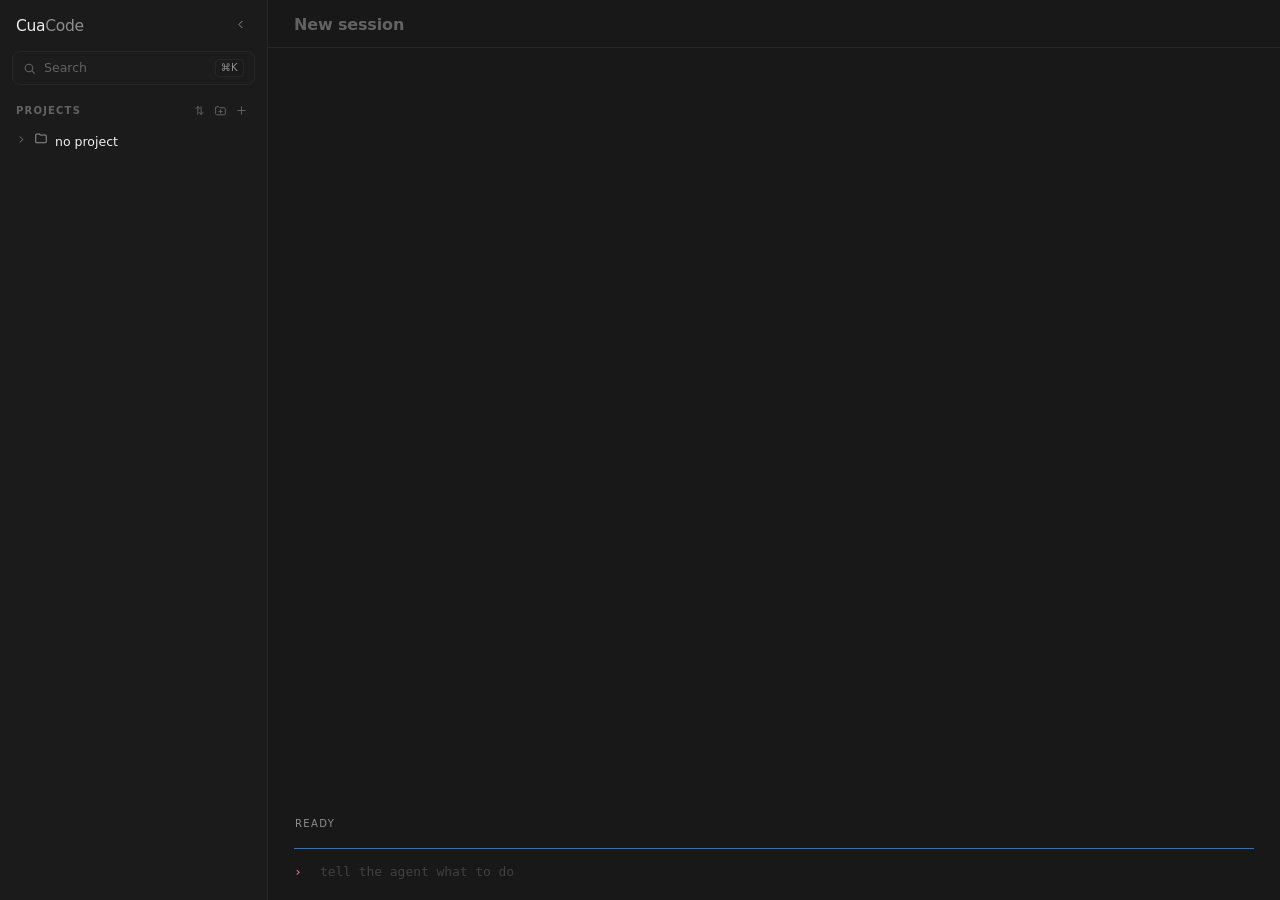
<file: go/frontends/bridge/ui/index.html>
<!doctype html>
<html lang="en">
<head>
<meta charset="utf-8">
<meta name="viewport" content="width=device-width,initial-scale=1">
<meta http-equiv="Content-Security-Policy"
      content="default-src 'none'; script-src 'self' 'unsafe-eval'; style-src 'self'; img-src 'self' data:; connect-src 'none'">
<title>CuaCode</title>
<link rel="stylesheet" href="app.css">
</head>
<body>
  <aside class="side">
    <div class="brand">
      <span class="brand-word">Cua<em>Code</em></span>
      <button class="side-toggle" id="sidetoggle" title="collapse sidebar">
        <svg viewBox="0 0 24 24"><path d="M15 6l-6 6 6 6"/></svg>
      </button>
    </div>
    <div class="search" id="search" title="search - cmd+K">
      <svg viewBox="0 0 24 24"><circle cx="11" cy="11" r="7"/><path d="M21 21l-4.5-4.5"/></svg>
      <span class="search-word">Search</span>
      <span class="kbd">&#8984;K</span>
    </div>
    <div class="secthead">
      <span class="sectlabel">Projects</span>
      <span class="secticons">
        <button class="icon" id="projsort" title="sort sessions: recency / name">
          <svg viewBox="0 0 24 24"><path d="M9 19V5M9 5L5.5 8.5M9 5l3.5 3.5"/><path d="M15 5v14M15 19l-3.5-3.5M15 19l3.5-3.5"/></svg>
        </button>
        <button class="icon" id="projadd" title="open project">
          <svg viewBox="0 0 24 24"><path d="M3 7c0-1.1.9-2 2-2h4l2 2h8c1.1 0 2 .9 2 2v9c0 1.1-.9 2-2 2H5c-1.1 0-2-.9-2-2V7z"/><path d="M12 11v6M9 14h6"/></svg>
        </button>
        <button class="icon" id="projnew" title="new session">
          <svg viewBox="0 0 24 24"><path d="M12 5v14M5 12h14"/></svg>
        </button>
      </span>
    </div>
    <nav class="tree" id="tree" aria-label="projects and sessions"></nav>
  </aside>

  <main class="main">
    <header class="top">
      <span class="name" id="sessname"></span>
      <span class="tag" id="project" hidden></span>
    </header>
    <div id="workspace" class="workspace" tabindex="-1"></div>
    <footer class="bar">
      <div class="status" id="status"></div>
      <div class="tray" id="tray" hidden></div>
      <div class="entry">
        <span class="caret" id="caret">&rsaquo;</span>
        <textarea id="input" rows="1" spellcheck="false" autocomplete="off"
                  placeholder="tell the agent what to do"></textarea>
      </div>
    </footer>
  </main>

  <div class="veil" id="veil" hidden>
    <div class="palette" role="dialog" aria-label="command palette">
      <div class="p-find">
        <svg viewBox="0 0 24 24"><circle cx="11" cy="11" r="7"/><path d="M21 21l-4.5-4.5"/></svg>
        <input id="pq" placeholder="Search sessions, projects, actions" spellcheck="false" autocomplete="off">
        <span class="kbd">esc</span>
      </div>
      <div class="p-rows" id="prows"></div>
    </div>
  </div>

  <script src="fixture.js"></script>
  <script src="app.js"></script>
</body>
</html>
</file>
<file: go/frontends/bridge/ui/app.css>
/* Tokens and the chrome: sidebar, tree, status bar, tray, prompt.
 *
 * The feed is deliberately bare. The previous chat design - the left-gutter
 * rail, the serif document half, the instrument rows - was dropped, and no
 * replacement design exists yet. Blocks render raw and carry machinery only:
 * scroll, pin, fold, select. Each block keeps its kind as a class
 * (.b.user/.prose/.think/.calls/.notice) so the next design can hook classes
 * without touching app.js. */

:root {
  /* Ground: four blacks a step apart. The sidebar sits a hair above the
     canvas, a raised tile sits a hair under the border, and the hairline does
     the separating. Nothing here is pure black; nothing here is warm. */
  --bg:      #181818;  /* canvas */
  --surface: #1b1b1b;  /* the sidebar, code, chips */
  --raised:  #1c1c1c;  /* a resting tile */
  --lit:     #232323;  /* what is being used right now */
  --edge:    #262626;  /* every hairline and border */

  --ink:      #e3e3e3;  /* text */
  --ink-soft: #c0c0c0;  /* secondary text */
  --ink-dim:  #8f8f8f;  /* labels, results, arguments */
  --ink-mute: #626262;  /* chrome that must be felt rather than read */
  --ink-max:  #f0f0f0;  /* what is active or emphasised */

  /* One accent, and it belongs to interaction: focus, selection, volume.
     Everything else on the surface is grey, or is a verdict. */
  --accent: #3d6fa9;

  /* Verdicts: the human is rose, a running batch is amber, good is green,
     bad is red - the same red as the window's close light. */
  --you:   #ef7d85;
  --amber: #e0a35e;
  --ok:    #42b06b;
  --err:   #ff5c62;

  --ui:   -apple-system, BlinkMacSystemFont, "SF Pro Text", "Segoe UI", system-ui, sans-serif;
  --mono: ui-monospace, "SF Mono", "Cascadia Mono", "JetBrains Mono", Menlo, Consolas, monospace;

  --side-w: 268px;  /* the sidebar */
  --gap:    16px;   /* between blocks */
  --pad:    26px;
}

* { box-sizing: border-box; }

html, body {
  height: 100%;
  margin: 0;
  background: var(--bg);
  color: var(--ink);
  font: 13px/1.55 var(--mono);
  overflow: hidden;
  -webkit-font-smoothing: antialiased;
  font-variant-numeric: tabular-nums;
}

body {
  display: flex;
  cursor: default;
  /* Chrome is not a document: nothing outside the feed selects, so a drag
     that starts on a label or a tile never grabs text. The feed hands it
     back block by block, below. */
  -webkit-user-select: none;
  user-select: none;
}

::selection { background: rgba(61, 111, 169, 0.45); color: var(--ink-max); }

/* ================================================================== sidebar */

/* The chrome. The title row and the dock. */

/* The rail: the sidebar collapsed to its icons. Set sizes only - 268px out,
   88px in - and the user never drags a handle; below 800px the window forces
   the rail, because the tree has no room to be a tree. 88 is not 76 for a
   reason: the traffic lights (their park spot + the 10px inset from
   titlebar_darwin.go) span to ~83px, and AppKit paints over the page - a
   narrower rail clips them. */
.side.rail { width: 88px; }
.side.rail .brand-word,
.side.rail .secthead { display: none; }
.side.rail .brand { padding: 12px 0 10px; justify-content: center; }
/* Native lights park over the rail's top: the brand row becomes the lights
   strip and the toggle drops below it - AppKit's buttons paint over the page,
   so an overlap is a hidden toggle, not a layered one. */
body.native .side.rail { position: relative; }
body.native .side.rail .brand { height: 28px; padding: 0; }
body.native .side.rail .side-toggle {
  position: absolute;
  top: 34px;
  left: 50%;
  transform: translateX(-50%);
  margin: 0;
}
.side.rail .search { margin: 2px 8px 8px; padding: 7px; justify-content: center; }
body.native .side.rail .search { margin-top: 26px; }  /* clears the toggle below the lights strip */
.side.rail .search .search-word, .side.rail .search .kbd { display: none; }

.railrow {
  position: relative;
  display: flex;
  align-items: center;
  justify-content: center;
  width: calc(100% - 12px);
  height: 34px;
  margin: 1px 6px;
  border: 0;
  border-radius: 6px;
  background: none;
  color: var(--ink-dim);
  cursor: pointer;
  transition: background 120ms ease;
}
.railrow:hover { background: var(--raised); }
.railrow.cur { color: var(--ink-max); background: var(--raised); }
.railrow .ic svg { width: 16px; height: 16px; fill: none; stroke: currentColor; stroke-width: 1.8; stroke-linecap: round; stroke-linejoin: round; }
.railrow .dot { position: absolute; right: 10px; top: 50%; transform: translateY(-50%); }

/* The details editor: icon then name, with the tint swatches under them. The
   tree is frozen while it is up. */
.projedit {
  display: flex;
  flex-wrap: wrap;
  gap: 4px;
  margin: 1px 8px;
  padding: 2px 4px;
}
.projedit input {
  border: 1px solid var(--edge);
  border-radius: 5px;
  background: var(--raised);
  color: var(--ink-max);
  font: 400 12px/1.2 var(--ui);
  padding: 4px 6px;
  outline: none;
  -webkit-user-select: text;
  user-select: text;
}
.projedit input:focus { border-color: var(--lit); }
.pe-icon { width: 34px; text-align: center; }
.pe-name { flex: 1; min-width: 0; }
.pe-swatches { flex-basis: 100%; display: flex; gap: 3px; padding: 1px 0 2px; }
.pe-sw, .pe-up {
  width: 16px;
  height: 16px;
  border: 1px solid transparent;
  border-radius: 50%;
  background: none;
  cursor: pointer;
  padding: 0;
  display: grid;
  place-items: center;
}
.pe-sw:hover, .pe-up:hover { border-color: var(--edge); }
.pe-sw.sel { border-color: var(--ink-soft); }
.pe-save, .pe-drop {
  flex: none;
  width: 20px;
  height: 20px;
  border: 0;
  border-radius: 5px;
  background: var(--raised);
  color: var(--ink-dim);
  cursor: pointer;
  display: grid;
  place-items: center;
  align-self: center;
}
.pe-save svg, .pe-drop svg { width: 11px; height: 11px; fill: none; stroke: currentColor; stroke-width: 2; stroke-linecap: round; stroke-linejoin: round; }
.pe-save:hover { color: var(--ok); }
.pe-drop:hover { color: var(--err); }
.pe-up {
  color: var(--ink-mute);
  overflow: hidden;
  background-size: cover;
  background-position: center;
}
.pe-up svg { width: 11px; height: 11px; fill: none; stroke: currentColor; stroke-width: 1.8; stroke-linecap: round; stroke-linejoin: round; }
.pe-up:hover { color: var(--ink-soft); }

/* The gradient circles: six two-stop ramps, the editor's default icons.
   Muted on purpose - jewelry on the dark ground, not candy; same names as
   the icon values ("grad:<n>"), an unknown number falls back to plain ink. */
.projicon-grad { width: 15px; height: 15px; border-radius: 50%; flex: none; }
.projicon-img { width: 15px; height: 15px; border-radius: 4px; flex: none; object-fit: cover; }
.projicon-grad.grad-1, .pe-sw.grad-1 { background: linear-gradient(135deg, #c98052, #a34e46); }
.projicon-grad.grad-2, .pe-sw.grad-2 { background: linear-gradient(135deg, #5892c4, #3f6fa8); }
.projicon-grad.grad-3, .pe-sw.grad-3 { background: linear-gradient(135deg, #6fae7f, #4c8a63); }
.projicon-grad.grad-4, .pe-sw.grad-4 { background: linear-gradient(135deg, #a687c9, #7b64a6); }
.projicon-grad.grad-5, .pe-sw.grad-5 { background: linear-gradient(135deg, #cfae6e, #a5854e); }
.projicon-grad.grad-6, .pe-sw.grad-6 { background: linear-gradient(135deg, #c67f8a, #9e5563); }

/* The collapse toggle, always visible - it is the only way back from the
   rail, and the chevron flips with the state. */
.side-toggle {
  margin-left: auto;
  border: 0;
  border-radius: 4px;
  background: none;
  color: var(--ink-dim);
  padding: 2px 4px;
  cursor: pointer;
  display: grid;
  place-items: center;
  transition: color 120ms ease, background 120ms ease, transform 120ms ease;
}
.side-toggle svg {
  width: 13px;
  height: 13px;
  fill: none;
  stroke: currentColor;
  stroke-width: 1.8;
  stroke-linecap: round;
  stroke-linejoin: round;
}
.side-toggle:hover { color: var(--ink-soft); background: var(--raised); }
.side.rail .side-toggle { margin-left: 0; color: var(--ink-soft); }
.side.rail .side-toggle svg { transform: rotate(180deg); width: 14px; height: 14px; }

.side {
  flex: none;
  width: var(--side-w);
  background: var(--surface);
  border-right: 1px solid var(--edge);
  display: flex;
  flex-direction: column;
}

.brand {
  flex: none;
  display: flex;
  align-items: baseline;
  gap: 9px;
  padding: 16px 16px 14px;
  user-select: none;
}

/* Where the host gave its bar to the page, the native lights sit on this row,
   stepped 10px right and 8px down from macOS's parking spot - titlebar_darwin.go
   holds those two numbers, change them together. The row's top padding sets the
   wordmark's centre on the lights' centreline. */
body.native .brand { padding: 17px 16px 11px 96px; }

/* Cua Code - the wordmark reads as one word set in two voices. */
.brand-word {
  font: 400 15.5px/1.1 var(--ui);
  letter-spacing: -0.02em;
  color: var(--ink-max);
}
.brand-word em {
  font-style: normal;
  color: var(--ink-dim);
}

/* --------------------------------------------------- search and section head */

/* The search row is a stub until the cmd+K palette exists; it reads as a
   control so the palette has a place to land. */
.search {
  flex: none;
  display: flex;
  align-items: center;
  gap: 8px;
  margin: 2px 12px 10px;
  padding: 7px 10px;
  border: 1px solid var(--edge);
  border-radius: 8px;
  background: var(--raised);
  color: var(--ink-mute);
  cursor: default;
}
.search svg {
  flex: none;
  width: 13px;
  height: 13px;
  fill: none;
  stroke: currentColor;
  stroke-width: 2;
  stroke-linecap: round;
}
.search .search-word { font: 400 12.5px/1 var(--ui); }
.search .kbd {
  margin-left: auto;
  font: 500 10px/1 var(--ui);
  letter-spacing: 0.04em;
  color: var(--ink-dim);
  background: var(--surface);
  border: 1px solid var(--edge);
  border-radius: 4px;
  padding: 3px 5px;
}

.secthead {
  flex: none;
  display: flex;
  align-items: center;
  padding: 6px 16px 4px;
}
.sectlabel {
  font: 600 10px/1 var(--ui);
  letter-spacing: 0.12em;
  text-transform: uppercase;
  color: var(--ink-mute);
}
.secticons { margin-left: auto; display: flex; gap: 2px; }
.secticons .icon {
  border: 0;
  background: none;
  padding: 3px;
  border-radius: 5px;
  color: var(--ink-mute);
  cursor: pointer;
  display: grid;
  place-items: center;
}
.secticons .icon svg {
  width: 13px;
  height: 13px;
  fill: none;
  stroke: currentColor;
  stroke-width: 1.8;
  stroke-linecap: round;
  stroke-linejoin: round;
}
.secticons .icon:hover { color: var(--ink-soft); background: var(--lit); }
#projadd { cursor: default; }  /* a stub until a new-project surface exists */

/* ------------------------------------------------------------- the tree */

.tree {
  flex: 1;
  min-height: 0;
  overflow-y: auto;
  overscroll-behavior: contain;
  padding: 2px 0 14px;
  /* Overlay scroll: the native bar is too heavy for a tree this quiet. The
     thumb only paints while the pointer is on the sidebar, and floats inset
     from the edge on a transparent track. */
  scrollbar-width: thin;
  scrollbar-color: transparent transparent;
}
.side:hover .tree { scrollbar-color: #2e2e2e transparent; }
.tree::-webkit-scrollbar { width: 9px; }
.tree::-webkit-scrollbar-thumb {
  background: transparent;
  border-radius: 5px;
  border: 3px solid transparent;
  background-clip: padding-box;
}
.side:hover .tree::-webkit-scrollbar-thumb {
  background: #2e2e2e;
  background-clip: padding-box;
}

.projhead {
  position: relative;
  display: flex;
  align-items: center;
  gap: 7px;
  height: 28px;
  margin: 1px 8px;
  padding: 0 8px;
  border-radius: 6px;
  cursor: default;
  user-select: none;
}
.projhead:hover { background: var(--raised); }
.projhead .ic { flex: none; color: var(--ink-dim); }
.projhead .ic svg {
  width: 14px;
  height: 14px;
  fill: none;
  stroke: currentColor;
  stroke-width: 1.8;
  stroke-linecap: round;
  stroke-linejoin: round;
}
.projhead .ic.chev svg { width: 11px; height: 11px; transition: transform 120ms ease; }
.projhead.open .ic.chev svg { transform: rotate(90deg); }
.projname {
  font: 500 12.5px/1.2 var(--ui);
  color: var(--ink-max);
  overflow: hidden;
  text-overflow: ellipsis;
  white-space: nowrap;
}

/* The head's tools: one cluster riding the right end, packed tight, so a
   group that lacks a tool leaves no hole where it would have been. Reveals
   on the head's hover - except the pin, which stays visible while set. */
.projhead-tools {
  position: absolute;
  right: 6px;
  top: 50%;
  transform: translateY(-50%);
  display: flex;
  gap: 2px;
}
.projhead-tools button {
  border: 0;
  border-radius: 4px;
  background: none;
  color: var(--ink-mute);
  padding: 2px 4px;
  cursor: pointer;
  display: grid;
  place-items: center;
  opacity: 0;
  transition: opacity 120ms ease, color 120ms ease;
}
.projhead-tools button svg {
  width: 12px;
  height: 12px;
  fill: none;
  stroke: currentColor;
  stroke-width: 1.8;
  stroke-linecap: round;
  stroke-linejoin: round;
}
.projhead:hover .projhead-tools button,
.projhead-tools button:focus-visible { background: var(--raised); opacity: 1; }
.projhead-tools button:hover { color: var(--ink-soft); }
.projhead-tools .projhead-new:hover { color: var(--ok); }
/* A pin the user set stays visible: it is state, not an affordance - the
   group really is pinned, and the head says so without a hover. */
.projhead-tools .projhead-pin.on { color: var(--ink-max); opacity: 1; }

/* A custom project icon (one emoji) rides where the folder glyph would. */
.projicon {
  flex: none;
  font: 400 13px/1 var(--ui);
  color: var(--ink-max);
}

/* One row per session. The dot is a notification, not a label: amber and
   breathing while that session's worker is busy, green when a run finished
   there and nobody has looked since, and off the rest of the time - an old
   conversation is not news. */
.srow {
  position: relative;
  display: flex;
  align-items: center;
  gap: 8px;
  height: 27px;
  margin: 1px 8px 1px 26px;
  padding: 0 8px 0 6px;
  border-radius: 6px;
  cursor: default;
  user-select: none;
}
.srow:hover { background: var(--raised); }
.srow.sel { background: var(--lit); }

/* The "+ new session" row under a picked project that has no sessions yet. */
.srow.newrow { border: 0; background: none; cursor: pointer; text-align: left; width: calc(100% - 34px); }
.srow.newrow .srow-title { color: var(--ink-mute); }
.srow.newrow:hover { background: var(--raised); }
.srow.newrow:hover .srow-title { color: var(--ink-soft); }

.dot {
  flex: none;
  width: 6px;
  height: 6px;
  border-radius: 50%;
  background: var(--ok);
  opacity: 0.85;
}
.dot.off { visibility: hidden; }
.dot.busy {
  background: var(--amber);
  opacity: 1;
  animation: breathe 1.9s ease-in-out infinite;
}
@keyframes breathe { 0%, 100% { opacity: 0.45; } 50% { opacity: 1; } }

.srow-title {
  font: 400 12.5px/1.2 var(--ui);
  color: var(--ink-soft);
  overflow: hidden;
  text-overflow: ellipsis;
  white-space: nowrap;
}
.srow.sel .srow-title { color: var(--ink-max); font-weight: 500; }
.when {
  flex: none;
  margin-left: auto;
  font: 400 10.5px/1 var(--ui);
  color: var(--ink-mute);
}
.srow.sel .when { color: var(--ink-soft); }

/* Close a live session; archive rows have nothing to close. */
.srow-x {
  position: absolute;
  right: 7px;
  top: 50%;
  transform: translateY(-50%);
  border: 0;
  border-radius: 4px;
  background: none;
  color: var(--ink-mute);
  font: 12px/1 var(--mono);
  padding: 1px 4px 2px;
  cursor: pointer;
  opacity: 0;
  transition: opacity 120ms ease, color 120ms ease;
}
.srow:hover .srow-x { background: var(--raised); }
.srow.sel:hover .srow-x { background: var(--lit); }
.srow:hover .srow-x, .srow-x:focus-visible { opacity: 1; }
.srow-x:hover { color: var(--err); }

/* Pin: the button rides over the time's right end like the x; a set pin
   stays visible - it is state, not an affordance - and persists with the
   conversation (a ts on the meta via session.pin). */
.srow-pin {
  position: absolute;
  right: 24px;
  top: 50%;
  transform: translateY(-50%);
  border: 0;
  border-radius: 4px;
  color: var(--ink-mute);
  padding: 2px 4px;
  cursor: pointer;
  display: grid;
  place-items: center;
  opacity: 0;
  transition: opacity 120ms ease, color 120ms ease;
}
.srow-pin svg {
  width: 12px;
  height: 12px;
  fill: none;
  stroke: currentColor;
  stroke-width: 1.8;
  stroke-linecap: round;
  stroke-linejoin: round;
}
.srow:hover .srow-pin { background: var(--raised); }
.srow.sel:hover .srow-pin { background: var(--lit); }
.srow:hover .srow-pin, .srow-pin:focus-visible { opacity: 1; }
.srow-pin:hover { color: var(--ink-soft); }
.srow-pin.on { color: var(--ink-max); opacity: 1; }

/* The trash can, on archive rows only (a live row's button is the x, which
   sits in this slot): out of the tree, not out of the world - the folder
   moves to the store's archive and comes back by moving it in. */
.srow-trash {
  position: absolute;
  right: 7px;
  top: 50%;
  transform: translateY(-50%);
  border: 0;
  border-radius: 4px;
  background: none;
  color: var(--ink-mute);
  padding: 2px 4px;
  cursor: pointer;
  display: grid;
  place-items: center;
  opacity: 0;
  transition: opacity 120ms ease, color 120ms ease;
}
.srow-trash svg {
  width: 12px;
  height: 12px;
  fill: none;
  stroke: currentColor;
  stroke-width: 1.8;
  stroke-linecap: round;
  stroke-linejoin: round;
}
.srow:hover .srow-trash { background: var(--raised); }
.srow.sel:hover .srow-trash { background: var(--lit); }
.srow:hover .srow-trash, .srow-trash:focus-visible { opacity: 1; }
.srow-trash:hover { color: var(--err); }
.srow-trash:disabled { opacity: 0; pointer-events: none; }

.showmore {
  border: 0;
  background: none;
  display: block;
  margin: 3px 8px 1px 26px;
  padding: 4px 8px;
  border-radius: 6px;
  font: 400 11.5px/1 var(--ui);
  color: var(--ink-mute);
  cursor: pointer;
  text-align: left;
}
.showmore:hover { color: var(--ink-soft); background: var(--raised); }

/* ================================================================= the navbar */

/* The strip above the feed: which session is on screen, and what it works on.
   The name is the conversation's own, the same one the window title carries;
   the tag is the directory the app was launched from. Display only - the strip
   sits under the invisible titlebar, so its top edge drags the window. */
.top {
  flex: none;
  display: flex;
  align-items: center;
  gap: 10px;
  padding: 15px var(--pad) 13px;
  border-bottom: 1px solid var(--edge);
  user-select: none;
}

.top .name {
  font: 700 16px/1.2 var(--ui);
  letter-spacing: -0.01em;
  color: var(--ink-max);
  overflow: hidden;
  text-overflow: ellipsis;
  white-space: nowrap;
}

/* No name yet: held open by the placeholder so the strip does not jump when
   the first name lands. */
.top .name.empty { color: var(--ink-mute); }

/* The project tag, a step smaller than a label on the brand row. */
.top .tag {
  flex: none;
  font: 600 10.5px/1 var(--ui);
  letter-spacing: 0.02em;
  color: var(--ink-soft);
  background: var(--raised);
  border: 1px solid var(--edge);
  border-radius: 4px;
  padding: 4px 8px;
}

/* ================================================================== the main */

.main {
  flex: 1;
  min-width: 0;
  display: flex;
  flex-direction: column;
}

/* The tabs sit above the feed; the workspace is the scrollable middle. Each
   session gets its own .feed inside it, and only the active one is shown. */
.workspace {
  flex: 1;
  min-height: 0;
  position: relative;
}

/* ================================================================= the feed */

/* Bare on purpose: the chat ui around it was dropped and no replacement
   design exists yet. What is here is machinery - scroll, pin, fold, select -
   plus one class per block kind for the next design to hook. */
.workspace .feed {
  height: 100%;
  padding: 26px var(--pad) 30px;
  overflow-y: auto;
  overflow-x: hidden;
  outline: none;
  overflow-anchor: none;
  contain: strict;
  /* Instant, never eased. A feed that is being written to has to land where
     the text is the moment the text arrives; a smooth scroll animates the
     reader toward a position the stream has already left. */
  scroll-behavior: auto;
  overscroll-behavior: contain;
  -webkit-overflow-scrolling: auto;
  scrollbar-width: thin;
  scrollbar-color: var(--edge) transparent;
}
.workspace .feed::-webkit-scrollbar { width: 10px; }
.workspace .feed::-webkit-scrollbar-thumb { background: var(--edge); border-radius: 5px; }
.workspace .feed::-webkit-scrollbar-track { background: transparent; }

.b {
  margin: 0 0 var(--gap);
  white-space: pre-wrap;
  word-break: break-word;
  cursor: text;
  -webkit-user-select: text;
  user-select: text;
  /* No content-visibility here, deliberately. Skipping offscreen blocks needs
     contain-intrinsic-size: auto <len> to remember what each one measured, and
     where that is unsupported every offscreen block collapses to nothing, which
     keeps it offscreen - a feed that empties itself the moment it outgrows the
     window. The feed stays cheap the way it already was: text is appended to an
     existing node rather than re-rendered. */
}

/* A folded think/calls block keeps its head - it is what toggles - and loses
   its body. */
.b.folded .body, .b.folded .rows { display: none; }

/* Heads are chrome inside a selectable block: click to fold, never grab. */
.b .head { cursor: default; -webkit-user-select: none; user-select: none; }

/* ================================================== the bar at the bottom */

.bar {
  flex: none;
  padding: 0 var(--pad) 18px;
  background: var(--bg);
}

.status {
  display: flex;
  align-items: center;
  gap: 18px;
  height: 22px;
  font: 400 10px/1 var(--ui);
  letter-spacing: 0.14em;
  text-transform: uppercase;
  color: var(--ink-mute);
  white-space: nowrap;
  overflow: hidden;
  padding: 0 1px 6px;
}
.status .state { color: var(--ink-dim); }
.status .state.busy { color: var(--amber); }
.status .state.err  { color: var(--err); }
.status .fail { color: var(--err); }
.status .gap { margin-left: auto; display: flex; align-items: center; gap: 9px; }

/* Segmented, not a smooth bar: a smooth bar is a web progress indicator and
   this is a reading off an instrument. */
.gauge { display: flex; gap: 2px; }
.gauge i {
  width: 4px;
  height: 8px;
  background: var(--edge);
  border-radius: 1px;
}
.gauge i.on { background: var(--accent); }
.gauge.warm i.on { background: var(--amber); }
.gauge.hot  i.on { background: var(--err); }

/* The prompt is a command line, not a form field: one rule, one caret, and the
   caret is the focus indicator. */
.entry {
  display: grid;
  grid-template-columns: 14px 1fr;
  gap: 12px;
  align-items: start;
  border-top: 1px solid var(--edge);
  padding-top: 13px;
  transition: border-color 160ms ease;
}
.entry:focus-within { border-top-color: var(--accent); }

.caret {
  color: var(--ink-mute);
  line-height: 1.55;
  transition: color 160ms ease;
}
.entry:focus-within .caret { color: var(--you); }

#input {
  background: none;
  border: 0;
  outline: none;
  resize: none;
  -webkit-user-select: text;
  user-select: text;
  color: var(--ink-max);
  font: 13px/1.55 var(--mono);
  letter-spacing: -0.005em;
  max-height: 32vh;
  overflow-y: auto;
  padding: 0;
}
#input::placeholder { color: var(--ink-mute); opacity: 0.55; }

/* The $[ completion strip, above the prompt and in the same visual row the tray
   occupies when there is one. Hidden has to beat the flex below it, hence the
   explicit [hidden] rule. */
.skill-menu {
  display: flex;
  flex-wrap: wrap;
  gap: 6px;
  padding: 10px 0 2px;
  max-height: 120px;
  overflow-y: auto;
}
.skill-menu[hidden] { display: none; }
.skill-opt {
  appearance: none;
  font: 11px/1.3 var(--mono);
  color: var(--ink);
  background: var(--surface);
  border: 1px solid var(--edge);
  border-radius: 6px;
  padding: 4px 8px;
  cursor: pointer;
}
.skill-opt:hover, .skill-opt.sel { border-color: var(--accent); color: var(--accent); }

/* ====================================================== what is attached */

/* The tray sits between the status line and the prompt, because that is the
   order it reads in: what this machine is doing, what is riding on the next
   message, then the message. Chips rather than a list - an attachment is one
   object, and the thumbnail is the only part of it worth space. */
.tray {
  display: flex;
  flex-wrap: wrap;
  gap: 8px;
  padding: 0 0 10px;
}

.chip {
  display: flex;
  align-items: center;
  gap: 8px;
  padding: 4px 4px 4px 5px;
  border: 1px solid var(--edge);
  border-radius: 6px;
  background: var(--surface);
  font-size: 11px;
  color: var(--ink-dim);
  max-width: 240px;
}
.chip img {
  width: 26px;
  height: 26px;
  object-fit: cover;
  border-radius: 3px;
  display: block;
}
.chip .name {
  overflow: hidden;
  text-overflow: ellipsis;
  white-space: nowrap;
  color: var(--ink);
}
.chip .size { color: var(--ink-mute); }

/* A button, because it does something. Kept quiet until the chip is under the
   pointer: the tray is read far more often than it is edited. */
.chip .x {
  border: 0;
  background: none;
  color: var(--ink-mute);
  font: inherit;
  cursor: pointer;
  padding: 0 4px;
  opacity: 0;
  transition: opacity 120ms ease, color 120ms ease;
}
.chip:hover .x, .chip .x:focus-visible { opacity: 1; }
.chip .x:hover { color: var(--err); }

/* The window while a file is over it. A border rather than an overlay: an
   overlay would cover the conversation the file is being dropped into. */
body.dropping .entry { border-top-color: var(--you); }
body.dropping .caret { color: var(--you); }

/* ========================================================== the palette */

/* The one surface that floats. Glass, the honest kind: a translucent panel
   with a backdrop blur, a hairline, and a shadow. Behind it is mostly the
   dark feed, so the blur has little to chew on - the material reads, keynote
   refraction does not, and faking that is a gradient rabbit hole. */
.veil {
  position: fixed;
  inset: 0;
  z-index: 10;
  background: rgba(0, 0, 0, 0.35);
  display: flex;
  align-items: flex-start;
  justify-content: center;
  padding-top: 11vh;
}
.veil[hidden] { display: none; }

.palette {
  width: min(580px, calc(100vw - 80px));
  max-height: 60vh;
  display: flex;
  flex-direction: column;
  border-radius: 14px;
  border: 1px solid rgba(255, 255, 255, 0.09);
  background: rgba(30, 30, 30, 0.72);
  -webkit-backdrop-filter: blur(28px) saturate(1.4);
  backdrop-filter: blur(28px) saturate(1.4);
  box-shadow: 0 24px 70px rgba(0, 0, 0, 0.55), 0 2px 8px rgba(0, 0, 0, 0.35);
  overflow: hidden;
}

.p-find {
  flex: none;
  display: flex;
  align-items: center;
  gap: 10px;
  padding: 12px 14px;
  border-bottom: 1px solid rgba(255, 255, 255, 0.07);
}
.p-find svg {
  flex: none;
  width: 14px;
  height: 14px;
  fill: none;
  stroke: var(--ink-dim);
  stroke-width: 2;
  stroke-linecap: round;
}
#pq {
  flex: 1;
  background: none;
  border: 0;
  outline: none;
  color: var(--ink-max);
  font: 400 14px/1.4 var(--ui);
}
#pq::placeholder { color: var(--ink-mute); }

.p-rows {
  overflow-y: auto;
  padding: 4px 6px 8px;
  scrollbar-width: thin;
  scrollbar-color: #2e2e2e transparent;
}
.p-head {
  font: 600 10px/1 var(--ui);
  letter-spacing: 0.12em;
  text-transform: uppercase;
  color: var(--ink-mute);
  padding: 9px 10px 5px;
}
.p-row {
  display: flex;
  align-items: center;
  gap: 9px;
  height: 30px;
  padding: 0 10px;
  border-radius: 7px;
  cursor: default;
  user-select: none;
}
.p-row.sel { background: rgba(255, 255, 255, 0.08); }
.p-title {
  font: 400 13px/1.2 var(--ui);
  color: var(--ink);
  overflow: hidden;
  text-overflow: ellipsis;
  white-space: nowrap;
}
.p-row.sel .p-title { color: var(--ink-max); }
.p-meta {
  flex: none;
  margin-left: auto;
  font: 400 11px/1 var(--ui);
  color: var(--ink-mute);
}
.p-glyph {
  flex: none;
  width: 15px;
  display: grid;
  place-items: center;
  font: 400 13px/1 var(--ui);
  color: var(--ink-dim);
}
.p-row.soon { opacity: 0.45; }
.p-soon {
  flex: none;
  margin-left: auto;
  font: 500 9px/1 var(--ui);
  letter-spacing: 0.08em;
  text-transform: uppercase;
  color: var(--ink-mute);
  border: 1px solid var(--edge);
  border-radius: 4px;
  padding: 2px 5px;
}
.p-empty {
  padding: 14px 10px 10px;
  font: 400 12px/1 var(--ui);
  color: var(--ink-mute);
}

/* Motion: entrances and hover feedback, and nothing that runs while idle.
   The feed animates only on a switch - a stream is never animated in. */
.veil { animation: veils 140ms ease both; }
@keyframes veils { from { opacity: 0; } }
.veil.closing { animation: veilsout 90ms ease both; }
@keyframes veilsout { to { opacity: 0; } }

.palette { animation: palin 170ms cubic-bezier(0.2, 0.9, 0.3, 1) both; }
@keyframes palin { from { opacity: 0; transform: translateY(-7px) scale(0.97); } }
.veil.closing .palette { animation: palout 90ms ease both; }
@keyframes palout { to { opacity: 0; transform: translateY(-4px) scale(0.98); } }

/* Rows stagger only on open - the .fresh class lives a beat and is gone, so
   typing never re-plays the entrance. */
.p-rows.fresh > * { animation: rowin 150ms ease both; }
.p-rows.fresh > *:nth-child(2) { animation-delay: 20ms; }
.p-rows.fresh > *:nth-child(3) { animation-delay: 35ms; }
.p-rows.fresh > *:nth-child(4) { animation-delay: 50ms; }
.p-rows.fresh > *:nth-child(5) { animation-delay: 65ms; }
.p-rows.fresh > *:nth-child(6) { animation-delay: 80ms; }
.p-rows.fresh > *:nth-child(7) { animation-delay: 95ms; }
.p-rows.fresh > *:nth-child(8) { animation-delay: 110ms; }
.p-rows.fresh > *:nth-child(n + 9) { animation-delay: 125ms; }
@keyframes rowin { from { opacity: 0; transform: translateY(3px); } }

.srow, .projhead, .p-row, .secticons .icon, .showmore, .search {
  transition: background-color 120ms ease, color 120ms ease, border-color 120ms ease;
}

/* Tree motion: on the user's own action, what moved glides in from its old
   spot (the --flip delta is stamped by app.js, FLIP-style) and what arrived
   fades in, staggered like the palette's rows. app.js only stamps these on
   interactive rebuilds - batch redraws never animate the tree. */
@keyframes sideflip { from { transform: translateY(var(--flip, 0)); } }
.tree .flip { animation: sideflip 190ms cubic-bezier(0.2, 0.9, 0.3, 1); }
@keyframes sidein { from { opacity: 0; transform: translateY(5px); } }
.tree .enter { animation: sidein 170ms ease both; }
.search:hover { border-color: var(--ink-mute); }
.srow .dot { animation: dotin 220ms ease both; }
@keyframes dotin { from { transform: scale(0); } }

.workspace .feed { animation: feedin 150ms ease; }
@keyframes feedin { from { opacity: 0.45; } }

/* ============================================================== responsive */

@media (max-width: 800px) {
  :root { --pad: 16px; }
  /* Narrow: the rail is forced from JS (narrowQ), which owns the width. The
     old squished-96px tree with its truncated titles is gone; what remains
     here is only the page padding. */
}

@media (prefers-reduced-motion: reduce) {
  .dot.busy, .veil, .palette, .p-rows.fresh > *, .srow .dot, .workspace .feed { animation: none; }
  .dot.busy { opacity: 0.8; }
  .srow, .projhead, .p-row, .secticons .icon, .showmore, .search { transition: none; }
  .tree .flip, .tree .enter { animation: none; }
}
</file>
